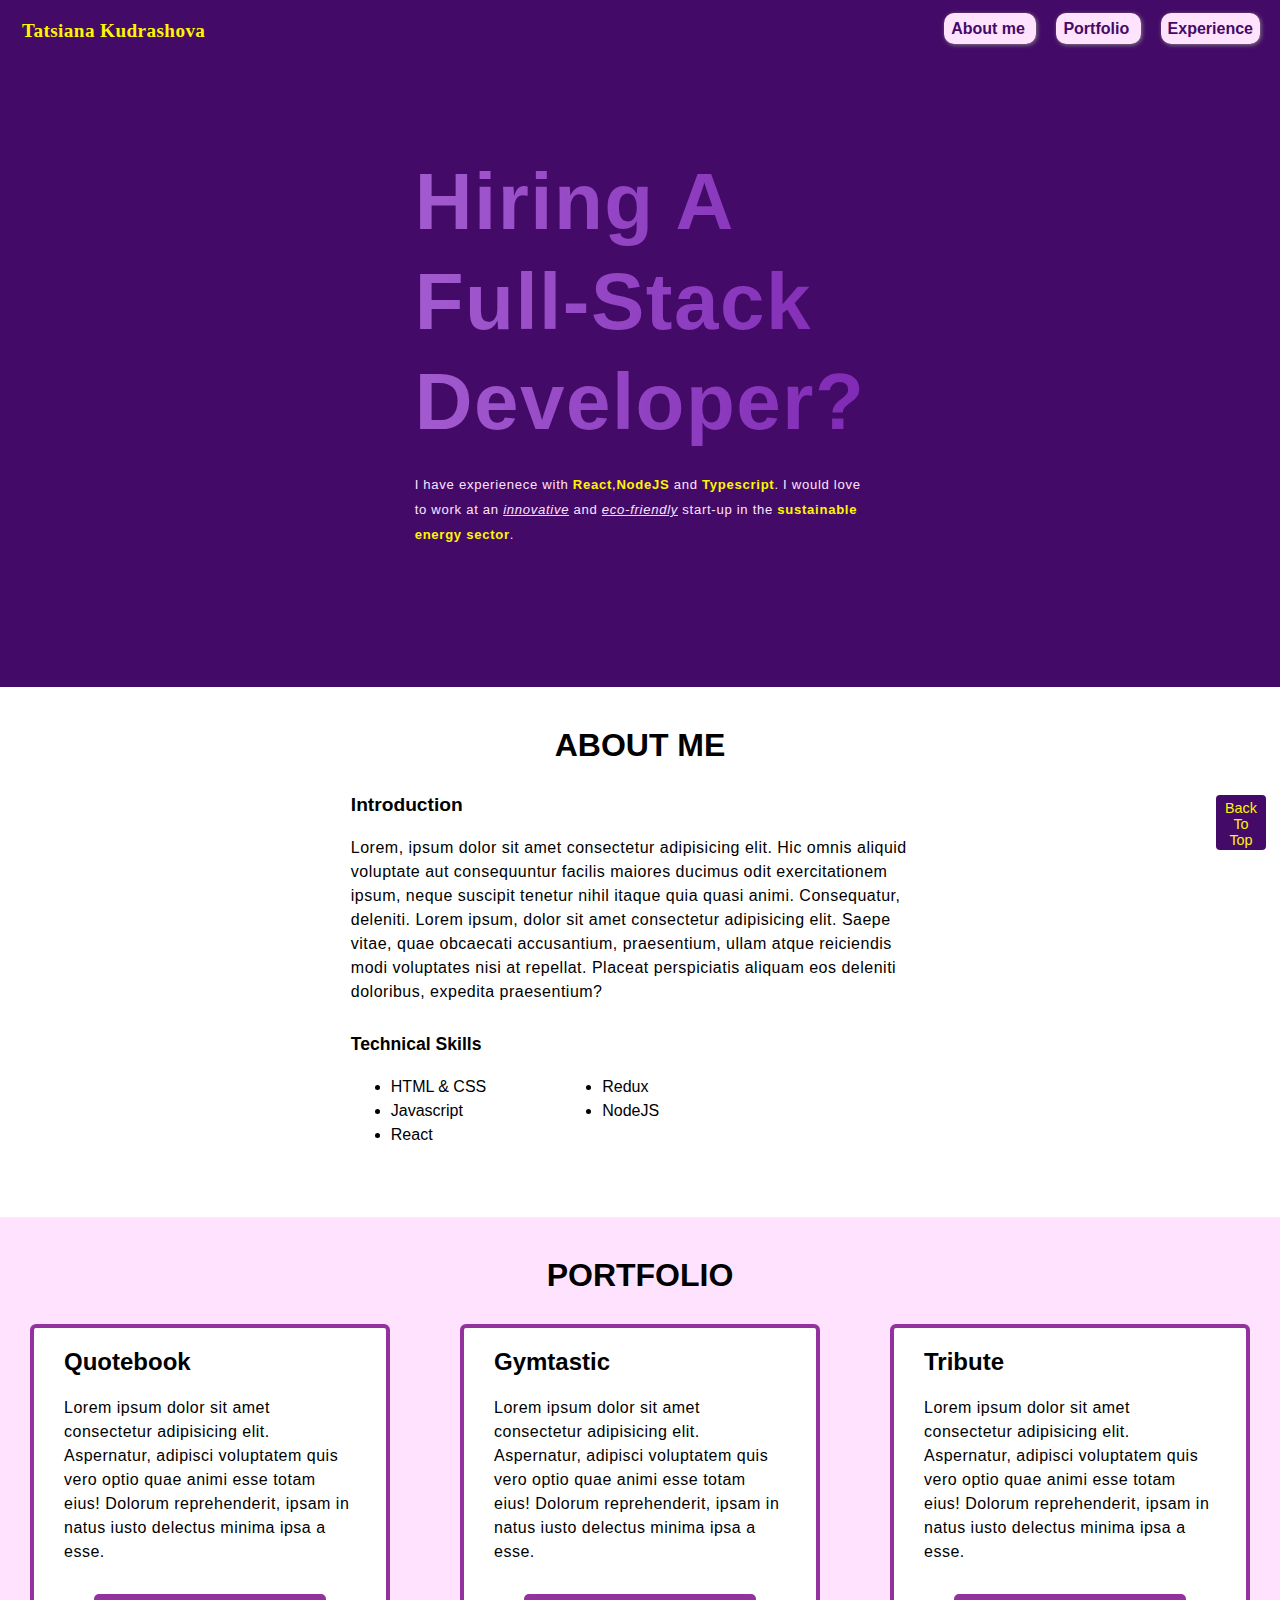
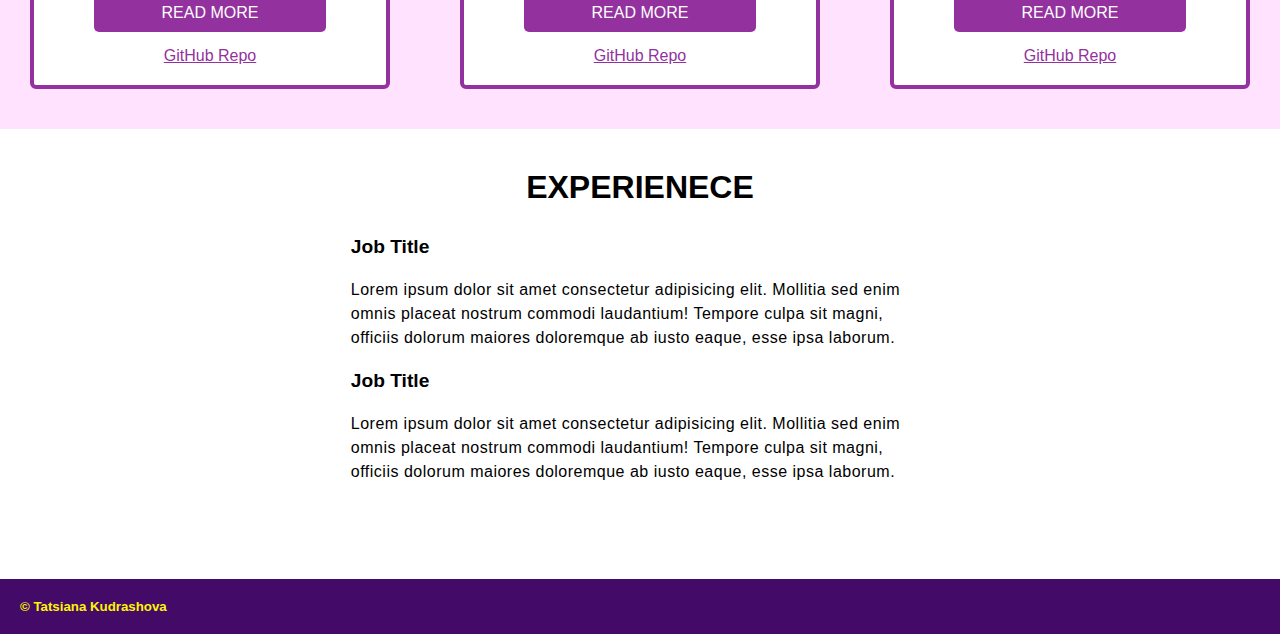
<file: index.html>
<!DOCTYPE html>
<html lang="en">
  <head>
    <meta charset="UTF-8" />
    <meta name="viewport" content="width=device-width, initial-scale=1.0" />
    <meta http-equiv="X-UA-Compatible" content="ie=edge" />
    <link rel="stylesheet" href="style.css" />
    <title>Full-Stack Portfolio</title>
  </head>
  <body>
    <div id="top" class="container">
      <header class="navigation">
        <nav class="top-bar-nav">
            <h1>Tatsiana Kudrashova</h1>
            <ul>
              <li>
                <a href="#about-me">About me</a>
              </li>
              <li>
                <a href="#portfolio">Portfolio</a>
              </li>
              <li>
                <a href="#experience">Experience</a>
              </li>
            </ul>
        </nav>
        <div class="introduction">
            <h2>Hiring A Full-Stack Developer?</h2>
            <p>
            I have experienece with <span class="react">React</span>,<span class="react">NodeJS</span> and <span class="react">Typescript</span>. I would love to
            work at an <span class="eco">innovative</span> and <span class="eco">eco-friendly</span> start-up in the <span class="react">sustainable
            energy sector</span>.
            </p>
        </div>
        
    </header>
    <!-- <hr> -->
    
    <main>
      <section id="about-me" class="about-me-container">
        <div class="about-me">
            <h2 class="title">About me</h2>
            <h3 class="introduction">Introduction</h3>
            <p class="p">Lorem, ipsum dolor sit amet consectetur adipisicing elit. Hic omnis aliquid voluptate aut consequuntur facilis maiores ducimus odit exercitationem ipsum, neque suscipit tenetur nihil itaque quia quasi animi. Consequatur, deleniti. Lorem ipsum, dolor sit amet consectetur adipisicing elit. Saepe vitae, quae obcaecati accusantium, praesentium, ullam atque reiciendis modi voluptates nisi at repellat. Placeat perspiciatis aliquam eos deleniti doloribus, expedita praesentium?</p>
            <h3 class="skills">Technical Skills</h3>
            <ul>
              <li>HTML & CSS</li>
              <li>Javascript</li>
              <li>React</li>
              <li>Redux</li>
              <li>NodeJS</li>
              </ul>
        </div>
        </section>
        
        <!-- <hr> -->
       <section id="portfolio" class="portfolio-container">
          <h2>Portfolio</h2>
          <div class="articls">
            <article class="articl-left">
              <h3 class="title">Quotebook</h3>
              <p>Lorem ipsum dolor sit amet consectetur adipisicing elit. Aspernatur, adipisci voluptatem quis vero optio quae animi esse totam eius! Dolorum reprehenderit, ipsam in natus iusto delectus minima ipsa a esse.</p>
              <a href="pages/quotebook.html" class="read-more-button">Read more</a>
              <a href="https://github.com/tati89/boolean-uk-html-quotebook" class="github">GitHub Repo</a>
            </article>

            <article class="articl-mid">
              <h3 class="title">Gymtastic</h3>
              <p>Lorem ipsum dolor sit amet consectetur adipisicing elit. Aspernatur, adipisci voluptatem quis vero optio quae animi esse totam eius! Dolorum reprehenderit, ipsam in natus iusto delectus minima ipsa a esse.</p>
              <a href="pages/gymtastic.html" class="read-more-button">Read more</a>
              <a href="https://github.com/tati89/boolean-uk-html-gymtastic" class="github">GitHub Repo</a>
            </article>

            <article class="articl-bottom">
              <h3 class="title">Tribute</h3>
              <p>Lorem ipsum dolor sit amet consectetur adipisicing elit. Aspernatur, adipisci voluptatem quis vero optio quae animi esse totam eius! Dolorum reprehenderit, ipsam in natus iusto delectus minima ipsa a esse.</p>
              <a href="pages/tribute.html" class="read-more-button">Read more</a>
              <a href="https://github.com/tati89/boolean-uk-html-tribute" class="github">GitHub Repo</a>
            </article>
          </div>
        </section>

        <!-- <hr> -->
        <section id="experience" class="experience-container">
          <div class="experience">
            <h2>Experienece</h2>
              <h3 class="job-1">Job Title</h3>
              <p class="description-1">Lorem ipsum dolor sit amet consectetur adipisicing elit. Mollitia sed enim omnis placeat nostrum commodi laudantium! Tempore culpa sit magni, officiis dolorum maiores doloremque ab iusto eaque, esse ipsa laborum.</p>
              <h3 class="job-2">Job Title</h3>
              <p class="description-2">Lorem ipsum dolor sit amet consectetur adipisicing elit. Mollitia sed enim omnis placeat nostrum commodi laudantium! Tempore culpa sit magni, officiis dolorum maiores doloremque ab iusto eaque, esse ipsa laborum.</p>
          </div>
        </section>
      </main>

      <a class="back-to-top-button" href="#top">
          Back</br>To</br>Top
      </a>
      
      <footer>
        <h5>&copy; Tatsiana Kudrashova</h5>
      </footer>
    </body>
  </div>
</html>
</file>
<file: style.css>
:root {
  --dark-purple: #440a67;
  --light-purple: #93329e;
  --light-pink: #ffe3fe;
  --bright-yellow: #fef502;
  --violet: #b4aee8;
}

* {
  padding: 0;
  margin: 0;
  font-family: sans-serif;
}

html {
  scroll-behavior: smooth;
}

.container {
  min-height: 100vh;

  display: grid;
  grid-template:
    "navigation" auto
    "about-me-container" auto
    "portfolio-container" auto
    "experience-container" auto
    "footer" auto /
    auto;
}

/* NAVIGATION GRID ROW 1 */
.navigation {
  background-color: var(--dark-purple);
  color: var(--light-pink);
  padding-bottom: 140px;
}

.top-bar-nav {
  display: grid;
  grid-template-columns: 1fr 1fr;
}

.top-bar-nav ul {
  list-style: none;
  justify-self: right;
}

.top-bar-nav ul,
.top-bar-nav h1 {
  padding-top: 20px;
}

.top-bar-nav h1 {
  font-size: 1.2rem;
  font-family: Tahoma;
  letter-spacing: 0.4px;
  color: var(--bright-yellow);
  padding-left: 22px;
}

.top-bar-nav ul li {
  display: inline;
  padding: 7px;
  margin-right: 20px;
  background-color: white;
  border-radius: 10px;
  font-weight: bold;
  box-shadow: 1px 1px 4px grey;
  color: var(--dark-purple);
  background-color: var(--light-pink);
}

.top-bar-nav ul li a {
  text-decoration: none;
  color: var(--dark-purple);
}

.introduction {
  display: grid;
  grid-template:
    ". h2 . " 1fr
    ". p . " /
    1fr 1fr 1fr;
}

.introduction h2 {
  grid-area: h2;
  place-content: center;
  padding-top: 110px;
  font-size: 5rem;
  letter-spacing: 1.5px;
  line-height: 100px;

  background: #a25bcf; /* fallback for old browsers */
  background: -webkit-linear-gradient(left, #802ab5, #a25bcf);
  background: linear-gradient(to left, #802ab5, #a25bcf);
  -webkit-background-clip: text;
  -webkit-text-fill-color: transparent;
}

.introduction p {
  grid-area: p;
  place-content: center;
  padding-top: 20px;
  font-size: 0.82rem;
  letter-spacing: 0.7px;
  line-height: 25px;
}

.introduction span.react {
  font-weight: bold;
  color: var(--bright-yellow);
}

.introduction span.eco {
  font-style: italic;
  text-decoration: var(--bright-yellow) underline;
}

/* ABOUT ME SECTION GRID ROW2 */
.about-me-container {
  display: grid;
  padding: 20px 0px;
}

.about-me {
  display: grid;
  grid-template:
    ". title ." auto
    ". introduction ." auto
    " . p . " auto
    ". skills . " auto
    ". ul ." auto /
    1fr 65ch 1fr;

  padding: 20px 0px;
  margin-bottom: 20px;
}

.about-me .title {
  grid-area: title;
  padding-bottom: 10px;
  justify-self: center;
  text-transform: uppercase;
  font-size: 2rem;
  font-weight: 550;
}

.about-me .introduction {
  grid-area: introduction;
  padding-top: 20px;
  justify-content: center;
  font-size: 1.2rem;
  font-weight: 550;
}

.about-me .p {
  grid-area: p;
  padding-top: 20px;
  letter-spacing: 0.5px;
  line-height: 1.5rem;
}

.about-me .skills {
  grid-area: skills;
  padding: 30px 0px;
  grid-area: skills;
  justify-content: center;
  font-size: 1.1rem;
  font-weight: 550;
  padding-bottom: 10px;
}

.about-me ul {
  grid-area: ul;
  columns: 2;
  padding-left: 10px;
  margin: 10px;
  justify-self: start;
}

.about-me ul li {
  justify-content: start;
  margin-left: 20px;
  padding-right: 80px;
  line-height: 1.5rem;
}

/* PORTFOLIO SECTION GRID ROW 3 */
.portfolio-container {
  grid-area: portfolio-container;
  padding: 40px 30px;
  display: grid;
  background-color: var(--light-pink);
}

.portfolio-container h2 {
  display: grid;
  padding-bottom: 30px;
  justify-content: center;
  text-transform: uppercase;
  font-size: 2rem;
  font-weight: 550;
}

.portfolio-container .articls {
  display: grid;

  grid-template:
    "articl-left articl-mid articl-bottom" auto /
    1fr 1fr 1fr;
  grid-gap: 70px;
}

.articls .articl-left {
  grid-area: articl-left;
  padding: 20px;
  background-color: white;
  border: 4px solid var(--light-purple);
  border-radius: 6px;
}

.articls .articl-mid {
  grid-area: articl-mid;
  padding: 20px;
  background-color: white;
  border: 4px solid var(--light-purple);
  border-radius: 6px;
}

.articls .articl-bottom {
  grid-area: articl-bottom;
  padding: 20px;
  background-color: white;
  border: 4px solid var(--light-purple);
  border-radius: 6px;
}

.articls .title {
  padding-left: 10px;
  padding-bottom: 10px;
  padding-top: 15;
  font-size: 1.5rem;
  font-weight: 550;
}

.articls p {
  letter-spacing: 0.5px;
  line-height: 1.5rem;
  padding: 10px;
  margin-bottom: 20px;
}

.articls .read-more-button {
  display: block;
  text-transform: uppercase;
  text-decoration: none;
  text-align: center;
  border-radius: 5px;
  margin-left: 40px;
  margin-right: 40px;
  padding: 10px;
  background-color: var(--light-purple);
  color: white;
}

.articls .github {
  display: block;
  color: var(--light-purple);
  text-align: center;
  padding-top: 15px;
}

/* EXPERIENCE SECTION GRID ROW 4 */
.experience-container {
  display: grid;
  padding-top: 20px;
}

.experience {
  display: grid;
  grid-template:
    ". h2 . " auto
    ". job-1 ." auto
    ". description-1 ." auto
    " . job-2 . " auto
    ". description-2 . " auto /
    1fr 65ch 1fr;

  padding: 20px 0px;
  margin-bottom: 20px;
}

.experience h2 {
  grid-area: h2;
  padding-bottom: 10px;
  justify-self: center;
  text-transform: uppercase;
  font-size: 2rem;
  font-weight: 550;
}

.job-1 {
  grid-area: job-1;
  padding-top: 20px;
  justify-content: center;
  font-size: 1.2rem;
  font-weight: 550;
}

.description-1 {
  grid-area: description-1;
  padding-top: 20px;
  letter-spacing: 0.5px;
  line-height: 1.5rem;
}

.job-2 {
  grid-area: job-2;
  padding-top: 20px;
  justify-content: center;
  font-size: 1.2rem;
  font-weight: 550;
}

.description-2 {
  grid-area: description-2;
  padding-top: 20px;
  letter-spacing: 0.5px;
  line-height: 1.5rem;
}

/* I prefer desighn without horizontal lines :) */

/* hr {
  border: none;
  height: 4px;
  color: #150e56;
  background-color: #150e56;
} */

/* BACK TO TOP BUTTON */
.back-to-top-button {
  position: sticky;
  background-color: var(--dark-purple);
  color: var(--bright-yellow);
  text-decoration: none;
  bottom: 50px;
  left: 95%;
  display: block;
  width: 50px;
  height: 40px;
  border-radius: 4px;
  font-size: 0.9rem;
  text-align: center;
  padding-top: 5px;
  padding-bottom: 10px;
}

/* FOOTER GRID ROW 5 */
footer {
  padding: 20px;
  background-color: var(--dark-purple);
  color: var(--bright-yellow);
}
</file>
